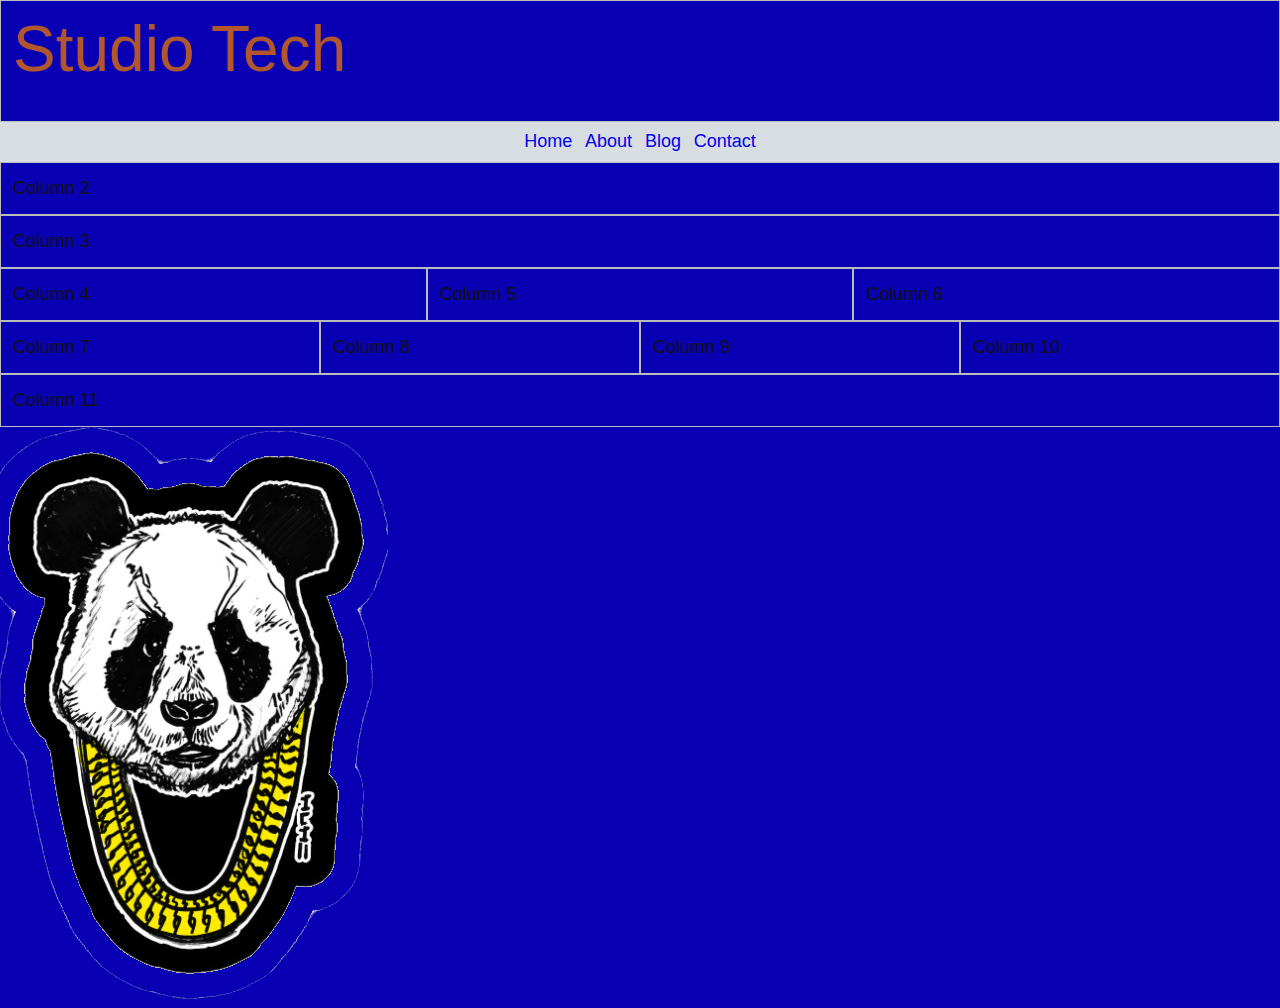
<file: index.html>
<!DOCTYPE html>

<html lang="en">
<head>
  <!-- metadata -->
  <meta charset="utf-8">
  <meta name="viewport" content="width=device-width, initial-scale=1">

  <!-- page title -->
  <title>Odin Template</title>

  <!-- styles -->
  <link rel="stylesheet" href="css/odin-0.10.4.css">
  <link rel="stylesheet" href="css/main.css">
</head>


<body class="show-gridlines">


  <!-- start making your grid here -->
  <header>
    <div class="row">
      <div class="col-xs-12">
        <h1>Studio Tech</h1>
      </div>
    </div>

    <nav class="navbar center-horizontal">
      <div class="navbar-menu">
        <ul>
          <li><a href="#">Home</a></li>
          <li><a href="#">About</a></li>
          <li><a href="#">Blog</a></li>
          <li><a href="#">Contact</a></li>
        </ul>
      </div>
    </nav>
  </header>

  <main>
    <div class="row">
      <div class="col-xs-12">Column 2</div>
    </div>

    <div class="row">
      <div class="col-xs-12">Column 3</div>
    </div>

    <div class="row">
      <div class="col-xs-12 col-lg-4">Column 4</div>
      <div class="col-xs-12 col-sm-6 col-lg-4">Column 5</div>
      <div class="col-xs-12 col-sm-6 col-lg-4">Column 6</div>
    </div>

    <div class="row">
      <div class="col-xs-12 col-sm-6 col-lg-3">Column 7</div>
      <div class="col-xs-12 col-sm-6 col-lg-3">Column 8</div>
      <div class="col-xs-12 col-sm-6 col-lg-3">Column 9</div>
      <div class="col-xs-12 col-sm-6 col-lg-3">Column 10</div>
    </div>
  </main>

  <footer>
    <div class="row">
      <div class="">Column 11</div>
    </div>
  </footer>

<img src="panda.png" alt="panda">

  <!-- include any javascript below this line -->


</body>
</html>
</file>
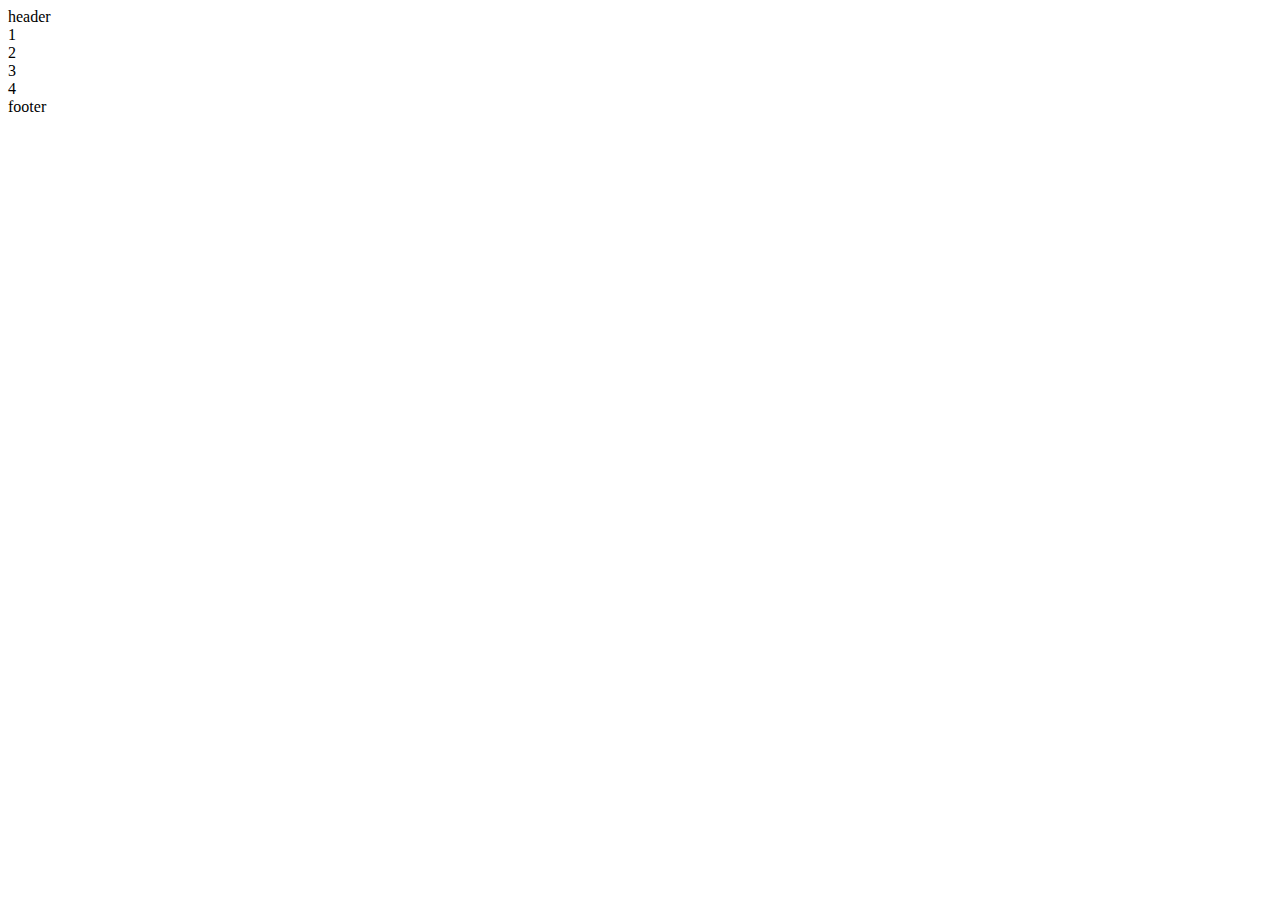
<file: grid/index.html>
<!DOCTYPE html>

<html>
<head>
  <title>Another Grid Layout</title>
</head>

<body>

  <div class="container">

    <header>header</header>
    <section>1</section>
    <section>2</section>
    <section>3</section>
    <section>4</section>
    <footer>footer</footer>

  </div>

</body>
</html>
</file>
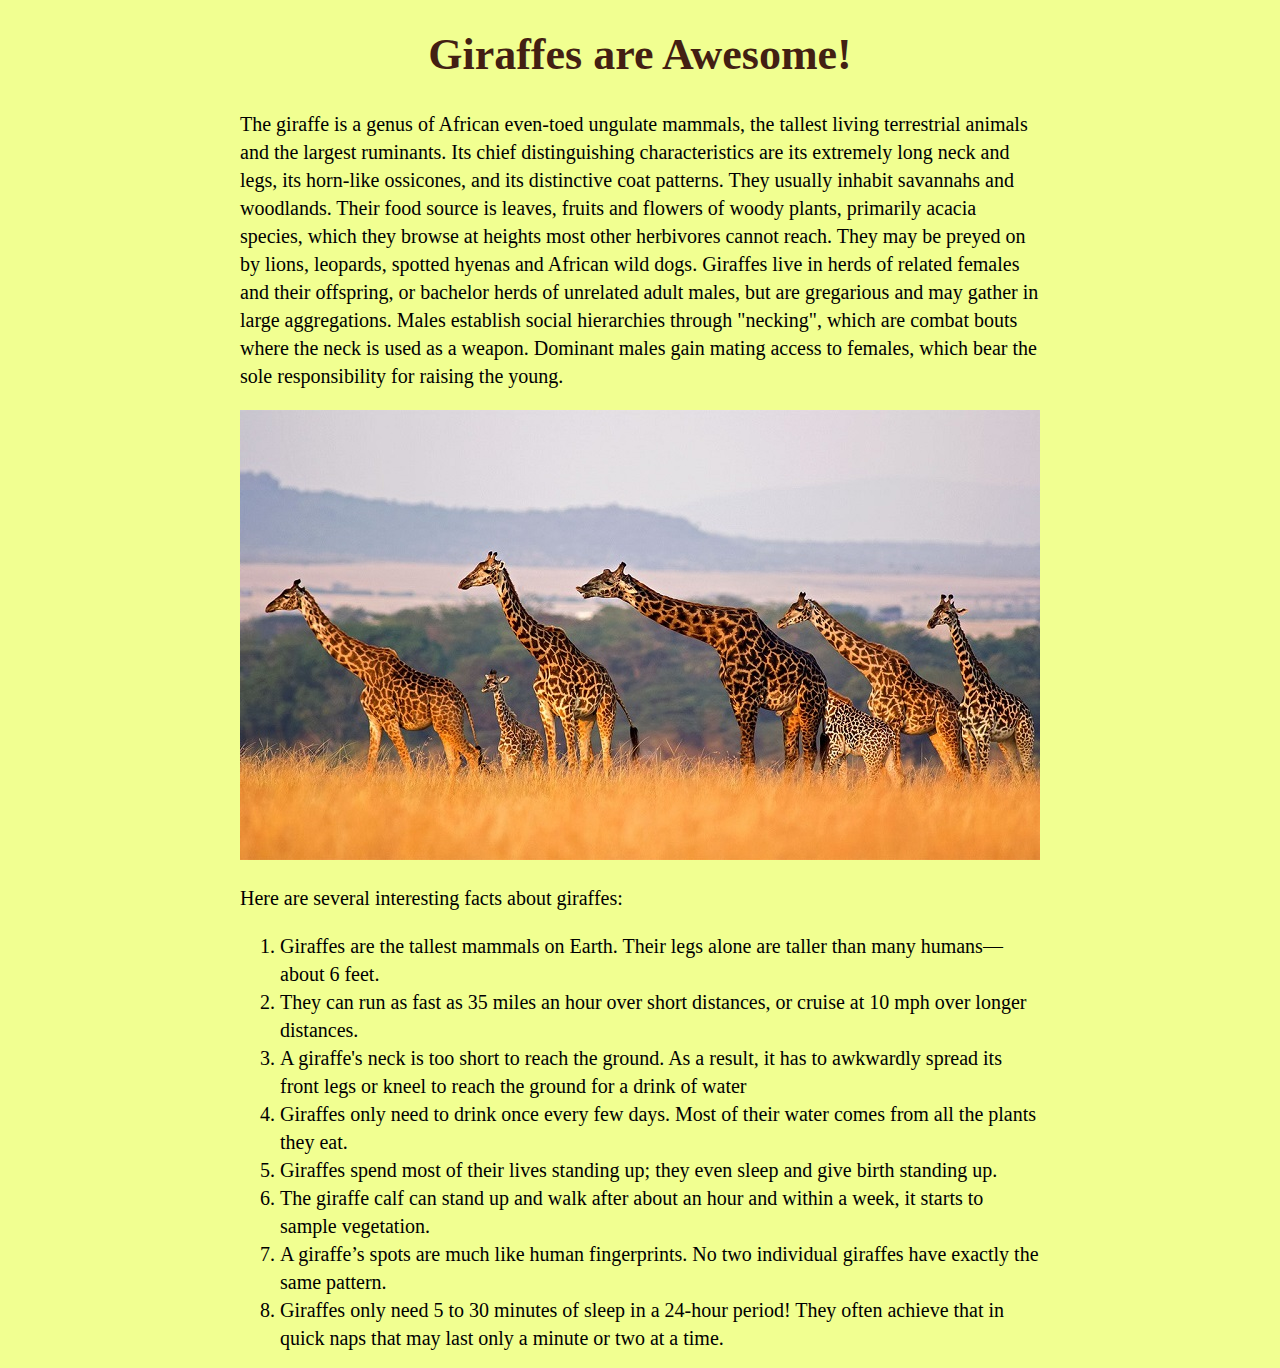
<file: giraffes/giraffe_facts.html>
<!DOCTYPE html>

<html>
<head>
  <link href="main.css" rel="stylesheet">
</head>

<body>

  <h1>Giraffes are Awesome!</h1>

  <p>The giraffe is a genus of African even-toed ungulate mammals, the tallest living terrestrial animals and the largest ruminants. Its chief distinguishing characteristics are its extremely long neck and legs, its horn-like ossicones, and its distinctive coat patterns. They usually inhabit savannahs and woodlands. Their food source is leaves, fruits and flowers of woody plants, primarily acacia species, which they browse at heights most other herbivores cannot reach. They may be preyed on by lions, leopards, spotted hyenas and African wild dogs. Giraffes live in herds of related females and their offspring, or bachelor herds of unrelated adult males, but are gregarious and may gather in large aggregations. Males establish social hierarchies through "necking", which are combat bouts where the neck is used as a weapon. Dominant males gain mating access to females, which bear the sole responsibility for raising the young.</p>

  <img src="img/herd.jpg" alt="A herd of giraffes">

  <p>Here are several interesting facts about giraffes:<p>

  <ol>
    <li>Giraffes are the tallest mammals on Earth. Their legs alone are taller than many humans—about 6 feet.</li>
    <li>They can run as fast as 35 miles an hour over short distances, or cruise at 10 mph over longer distances.</li>
    <li>A giraffe's neck is too short to reach the ground. As a result, it has to awkwardly spread its front legs or kneel to reach the ground for a drink of water</li>
    <li>Giraffes only need to drink once every few days. Most of their water comes from all the plants they eat.</li>
    <li>Giraffes spend most of their lives standing up; they even sleep and give birth standing up.</li>
    <li>The giraffe calf can stand up and walk after about an hour and within a week, it starts to sample vegetation.</li>
    <li>A giraffe’s spots are much like human fingerprints. No two individual giraffes have exactly the same pattern.</li>
    <li>Giraffes only need 5 to 30 minutes of sleep in a 24-hour period! They often achieve that in quick naps that may last only a minute or two at a time.</li>
  </ol>

</body>
</html>
</file>
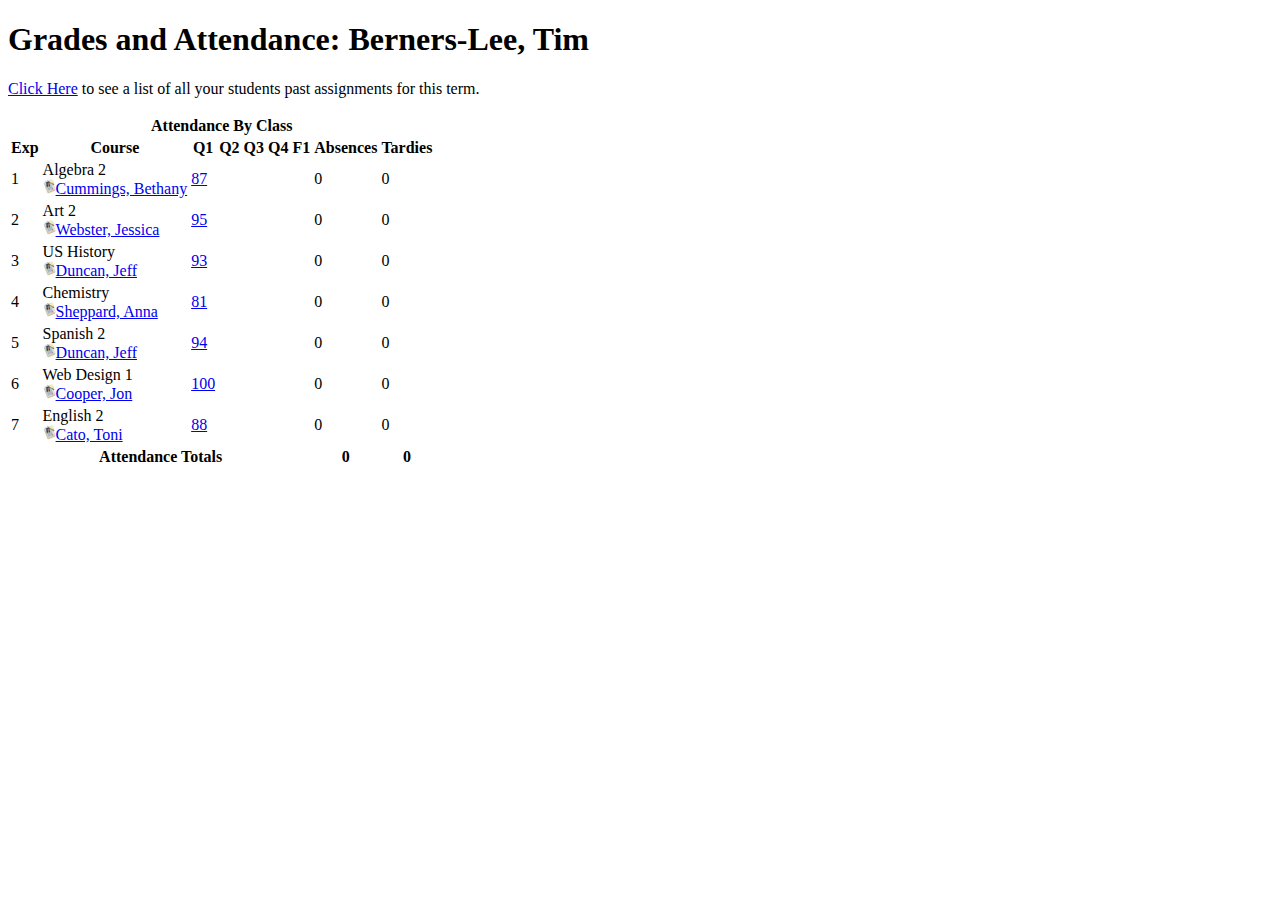
<file: powerschool/powerschool.html>
<!DOCTYPE html>

<html>
<head>
<title>Grades and Attendance</title>
</head>

<body>

<h1>Grades and Attendance: Berners-Lee, Tim</h1>

<p><a href="#">Click Here</a> to see a list of all your students past assignments for this term.</p>

<table>
<tr>
<th colspan="19">Attendance By Class</th>
</tr>

<tr>
<th class="sub">Exp</th>
<th class="sub">Course</th>
<th class="sub">Q1</th>
<th class="sub">Q2</th>
<th class="sub">Q3</th>
<th class="sub">Q4</th>
<th class="sub">F1</th>
<th class="sub">Absences</th>
<th class="sub">Tardies</th>
</tr>

<tr class="alt">
<td>1</td>
<td class="course">Algebra 2<br /><img class="thumb" src="photo_thumb.jpg" /><a href="#">Cummings, Bethany</a></td>
<td><a href="#">87</a></td>
<td></td>
<td></td>
<td></td>
<td></td>
<td>0</td>
<td>0</td>
</tr>

<tr>
<td>2</td>
<td class="course">Art 2<br /><img class="thumb" src="photo_thumb.jpg" /><a href="#">Webster, Jessica</a></td>
<td><a href="#">95</a></td>
<td></td>
<td></td>
<td></td>
<td></td>
<td>0</td>
<td>0</td>
</tr>

<tr>
<td>3</td>
<td class="course">US History<br /><img class="thumb" src="photo_thumb.jpg" /><a href="#">Duncan, Jeff</a></td>
<td><a href="#">93</a></td>
<td></td>
<td></td>
<td></td>
<td></td>
<td>0</td>
<td>0</td>
</tr>

<tr>
<td>4</td>
<td class="course">Chemistry<br /><img class="thumb" src="photo_thumb.jpg" /><a href="#">Sheppard, Anna</a></td>
<td><a href="#">81</a></td>
<td></td>
<td></td>
<td></td>
<td></td>
<td>0</td>
<td>0</td>
</tr>

<tr>
<td>5</td>
<td class="course">Spanish 2<br /><img class="thumb" src="photo_thumb.jpg" /><a href="#">Duncan, Jeff</a></td>
<td><a href="#">94</a></td>
<td></td>
<td></td>
<td></td>
<td></td>
<td>0</td>
<td>0</td>
</tr>
<tr>
<td>6</td>
<td class="course">Web Design 1<br /><img class="thumb" src="photo_thumb.jpg" /><a href="#">Cooper, Jon</a></td>
<td><a href="#">100</a></td>
<td></td>
<td></td>
<td></td>
<td></td>
<td>0</td>
<td>0</td>
</tr>

<tr>
<td>7</td>
<td class="course">English 2<br /><img class="thumb" src="photo_thumb.jpg" /><a href="#">Cato, Toni</a><a href="#"></a></td>
<td><a href="#">88</a></td>
<td></td>
<td></td>
<td></td>
<td></td>
<td>0</td>
<td>0</td>
</tr>

<tr>
<th class="align-right" colspan="7">Attendance Totals</th>
<th>0</th>
<th>0</th>
</tr>

</table>

</body>
</html>
</file>
<file: css/main.css>
/*** sectioning elements ***/

body {
  background-color: #0800b2;
}

header {

}

main {

}

footer {

}

nav {

}

section {

}

aside {

}


/**** content styles ***/

h1 {
color: #b2562e
}

h2 {

}

h3 {

}

h4 {

}

h5 {

}

h6 {

}

p {

}

blockquote {

}

ol {

}

ul {

}

li {

}

table {

}

tr {

}

th {

}

td {

}


/*** image styles ***/

img  {

}


/*** link styles ***/

a:link {

}

a:visited {

}

a:hover {

}

a:active {

}
</file>
<file: giraffes/main.css>
body {
  background-color: #F1FF91;
  margin-left: auto;
  margin-right: auto;
  max-width: 800px;
}

h1 {
  color: #431F13;
  font-family: "Joti One", cursive;
  font-size: 44px;
  text-align: center;
}

p, li {
  font-size: 20px;
  line-height: 1.4;
}

img {

}

a:link, a:visited {
  color: #D67601;
  text-decoration: none;
}

a:hover, a:active {
  text-decoration: underline;
}
</file>
<file: css/odin-0.10.4.css>
/*! odin-0.10.1.css | MIT License | https://github.com/joncoop/odin */
/* ==========================================================================
   Resets
   ========================================================================== */
/**
 * Set box-sizing to border-box for all elements.
 *
 * Technique from:
 * https://css-tricks.com/box-sizing/
 */
html, body {
  box-sizing: border-box;
  height: 100%;
}

*, *:before, *:after {
  box-sizing: inherit;
  /*  */
}

/**
 * Remove the margin on the body.
 */
body {
  margin: 0;
}

/* ==========================================================================
   The Grid
   ========================================================================== */
/**
 * The grid is based upon rows using flexbox.
 */
.row {
  display: flex;
  flex-direction: row;
  flex-wrap: wrap;
}

/**
 * Apply default stying to all elements in a row.
 *
 * This is a bit hackish. I'm assuming only columns will be direct decendants
 * of a row. This syntax just saves some typing.
 */
.row > * {
  padding: 12px;
  position: relative;
  width: 100%;
  /* why is this here? */
}

/**
 * Allow for gutters between columns to be adjusted.
 */
.row.gutter-default > * {
  padding: 12px;
}

.row.gutter-double > * {
  padding: 24px;
}

.row.gutter-none > * {
  padding: 0;
}

/**
 * Base column classes.
 */
.col-xs-1 {
  width: 8.333333%;
}

.col-xs-2 {
  width: 16.666666%;
}

.col-xs-3 {
  width: 25%;
}

.col-xs-4 {
  width: 33.333333%;
}

.col-xs-5 {
  width: 41.666666%;
}

.col-xs-6 {
  width: 50%;
}

.col-xs-7 {
  width: 58.333333%;
}

.col-xs-8 {
  width: 66.666666%;
}

.col-xs-9 {
  width: 75%;
}

.col-xs-10 {
  width: 83.333333%;
}

.col-xs-11 {
  width: 91.666666%;
}

.col-xs-12 {
  width: 100%;
}

/**
 * Responsive column classes for small viewports and up.
 */
@media (min-width: 480px) {
  .col-sm-1 {
    width: 8.333333%;
  }

  .col-sm-2 {
    width: 16.666666%;
  }

  .col-sm-3 {
    width: 25%;
  }

  .col-sm-4 {
    width: 33.333333%;
  }

  .col-sm-5 {
    width: 41.666666%;
  }

  .col-sm-6 {
    width: 50%;
  }

  .col-sm-7 {
    width: 58.333333%;
  }

  .col-sm-8 {
    width: 66.666666%;
  }

  .col-sm-9 {
    width: 75%;
  }

  .col-sm-10 {
    width: 83.333333%;
  }

  .col-sm-11 {
    width: 91.666666%;
  }

  .col-sm-12 {
    width: 100%;
  }
}
/**
 * Responsive column classes for medium viewports and up.
 */
@media (min-width: 720px) {
  .col-md-1 {
    width: 8.333333%;
  }

  .col-md-2 {
    width: 16.666666%;
  }

  .col-md-3 {
    width: 25%;
  }

  .col-md-4 {
    width: 33.333333%;
  }

  .col-md-5 {
    width: 41.666666%;
  }

  .col-md-6 {
    width: 50%;
  }

  .col-md-7 {
    width: 58.333333%;
  }

  .col-md-8 {
    width: 66.666666%;
  }

  .col-md-9 {
    width: 75%;
  }

  .col-md-10 {
    width: 83.333333%;
  }

  .col-md-11 {
    width: 91.666666%;
  }

  .col-md-12 {
    width: 100%;
  }
}
/**
 * Responsive column classes for large viewports and up.
 */
@media (min-width: 960px) {
  .col-lg-1 {
    width: 8.333333%;
  }

  .col-lg-2 {
    width: 16.666666%;
  }

  .col-lg-3 {
    width: 25%;
  }

  .col-lg-4 {
    width: 33.333333%;
  }

  .col-lg-5 {
    width: 41.666666%;
  }

  .col-lg-6 {
    width: 50%;
  }

  .col-lg-7 {
    width: 58.333333%;
  }

  .col-lg-8 {
    width: 66.666666%;
  }

  .col-lg-9 {
    width: 75%;
  }

  .col-lg-10 {
    width: 83.333333%;
  }

  .col-lg-11 {
    width: 91.666666%;
  }

  .col-lg-12 {
    width: 100%;
  }
}
/**
 * Reverse the order of columns within a row.
 */
.reverse {
  flex-direction: row-reverse;
  flex-wrap: wrap-reverse;
}

@media (max-width: 479px) {
  .reverse-xs {
    flex-direction: row-reverse;
    flex-wrap: wrap-reverse;
  }
}
@media (min-width: 480px) and (max-width: 719px) {
  .reverse-sm {
    flex-direction: row-reverse;
    flex-wrap: wrap-reverse;
  }
}
@media (min-width: 720px) and (max-width: 959px) {
  .reverse-md {
    flex-direction: row-reverse;
    flex-wrap: wrap-reverse;
  }
}
@media (min-width: 960px) {
  .reverse-lg {
    flex-direction: row-reverse;
    flex-wrap: wrap-reverse;
  }
}
/**
 * The .show-gridlines class can be applied to the body or any other element
 * that contains rows. Gridlines aren't intended to be applied to final layouts,
 * but they can be quite useful when creating the initial grid or debugging.
 */
.show-gridlines .row > * {
  border: 1px solid #bbb;
}

/* ==========================================================================
   Containers
   ========================================================================== */
/**
* Center container classes and give a little paddinn on the sides to keep
* content from touching the edge of small screens.
*/
.container-sm,
.container-md,
.container-lg,
.container-xl {
  margin: 0 auto;
  padding: 0 0.6rem;
}

/**
 * Fluid containers expand to the max-width if space is available. Otherwise,
 * they expand to the browser width.
 *
 * TODO: Create fixed-width responsive containers that snap to viewport
 *       breakpoints.
 */
.container-sm {
  max-width: 480px;
}

.container-md {
  max-width: 720px;
}

.container-lg {
  max-width: 960px;
}

.container-xl {
  max-width: 1200px;
}

/* ==========================================================================
   Navbar
   ========================================================================== */
.navbar {
  align-items: center;
  background-color: #d8dde2;
  display: flex;
  justify-content: space-between;
  padding: 0 0.4rem;
}

.navbar-menu {
  display: flex;
  position: relative;
  z-index: 998;
  /* make sure the menu stays in front of all other content */
}

.navbar-spread {
  display: block;
}

.navbar-spread .navbar-menu {
  display: block;
}

.navbar-spread .navbar-menu ul {
  display: flex;
  justify-content: space-around;
}

.navbar ul {
  display: flex;
  list-style: none;
  margin: 0;
  padding: 0;
}

.navbar li {
  padding: 0.4rem;
}

.navbar a:link,
.navbar a:visited {
  display: block;
  text-decoration: none;
}

.navbar a:hover,
.navbar a:active {
  text-decoration: underline;
}

.navbar-brand {
  color: #0f1113;
  font-size: 2.0rem;
  font-weight: 500;
  margin: 0 auto 0 0;
}

.menu-toggle {
  background-color: transparent;
  border: none;
  display: block;
  font-size: 1.0rem;
  /* http://stackoverflow.com/questions/29930933/absolute-positioned-item-in-a-flex-container-still-gets-considered-as-item-in-ie */
  margin: 0 0.2rem 0 auto;
  padding: 0.6rem 0;
}

.menu-dismiss {
  background-color: transparent;
  border: none;
  color: #3a444e;
  display: block;
  font-size: 24px;
  margin: 0.2rem;
  right: 0;
  padding: 0.2rem;
  position: absolute;
  top: 0;
  z-index: 999;
  /* make sure this is higher than the navbar-menu */
}

.navbar-slideout .navbar-menu,
.navbar-slideout-xs .navbar-menu,
.navbar-slideout-sm .navbar-menu,
.navbar-slideout-md .navbar-menu,
.navbar-slideout-lg .navbar-menu,
.navbar-slideout-xl .navbar-menu {
  background-color: #d8dde2;
  display: block;
  height: 100%;
  left: -280px;
  opacity: 0.96;
  overflow: auto;
  position: fixed;
  top: 0;
  transition: 0.4s;
  width: 280px;
}

.navbar-slideout .navbar-menu ul,
.navbar-slideout-xs .navbar-menu ul,
.navbar-slideout-sm .navbar-menu ul,
.navbar-slideout-md .navbar-menu ul,
.navbar-slideout-lg .navbar-menu ul,
.navbar-slideout-xl .navbar-menu ul {
  flex-direction: column;
}

.navbar-slideout .menu-shown,
.navbar-slideout-xs .menu-shown,
.navbar-slideout-sm .menu-shown,
.navbar-slideout-md .menu-shown,
.navbar-slideout-lg .menu-shown,
.navbar-slideout-xl .menu-shown {
  left: 0;
  transition: 0.4s;
}

@media (min-width: 480px) {
  .navbar-slideout-sm .navbar-menu {
    background-color: transparent;
    height: auto;
    overflow: auto;
    position: static;
    width: auto;
  }

  .navbar-slideout-sm .navbar-menu ul {
    flex-direction: row;
  }

  .navbar-slideout-sm .menu-dismiss,
  .navbar-slideout-sm .menu-toggle {
    display: none;
  }
}
@media (min-width: 720px) {
  .navbar-slideout-md .navbar-menu {
    background-color: transparent;
    height: auto;
    overflow: auto;
    position: static;
    width: auto;
  }

  .navbar-slideout-md .navbar-menu ul {
    flex-direction: row;
  }

  .navbar-slideout-md .menu-dismiss,
  .navbar-slideout-md .menu-toggle {
    display: none;
  }
}
@media (min-width: 960px) {
  .navbar-slideout-lg .navbar-menu {
    background-color: transparent;
    height: auto;
    overflow: auto;
    position: static;
    width: auto;
  }

  .navbar-slideout-lg .navbar-menu ul {
    flex-direction: row;
  }

  .navbar-slideout-lg .menu-dismiss,
  .navbar-slideout-lg .menu-toggle {
    display: none;
  }
}
/* ==========================================================================
   Positioning
   ========================================================================== */
/**
 * Utilities for horizontally and vertically centering elements.
 */
.center-vertical,
.center-horizontal,
.push-left,
.push-right {
  display: flex;
}

.center-vertical {
  align-items: center;
}

.center-horizontal {
  justify-content: center;
}

/**
 * Push element to the right or left edge of other elements.
 */
.push-left {
  justify-content: flex-start;
}

.push-right {
  justify-content: flex-end;
}

/**
 * Position elements in the corners of other elements.
 */
.upper-left,
.upper-right,
.lower-right,
.lower-left {
  position: absolute;
}

.upper-left,
.gutter-default .upper-left {
  top: 12px;
  left: 12px;
}

.gutter-double .upper-left {
  top: 24px;
  left: 24px;
}

.gutter-none .upper-left {
  top: 0;
  left: 0;
}

.upper-right,
.gutter-default .upper-right {
  top: 12px;
  right: 12px;
}

.gutter-double .upper-right {
  top: 24px;
  right: 24px;
}

.gutter-none .upper-right {
  top: 0;
  right: 0;
}

.lower-right,
.gutter-default .lower-right {
  bottom: 12px;
  right: 12px;
}

.gutter-double .lower-right {
  bottom: 24px;
  right: 24px;
}

.gutter-none .lower-right {
  bottom: 0;
  right: 0;
}

.lower-left,
.gutter-default .lower-left {
  bottom: 12px;
  left: 12px;
}

.gutter-double .lower-left {
  bottom: 24px;
  left: 24px;
}

.gutter-none .lower-left {
  bottom: 0;
  left: 0;
}

/**
 * Utility classes for quicly applying floats to elements.
 */
.right {
  float: right;
  margin-left: 1.2rem;
  margin-bottom: 1.2rem;
}

.left {
  float: left;
  margin-right: 1.2rem;
  margin-bottom: 1.2rem;
}

.clear {
  clear: both;
}

/**
 * Center inline elements such as images.
 */
.center {
  display: block;
  margin: 0 auto;
}

/**
 * Text alignment utilities.
 */
.text-left {
  text-align: left;
}

.text-right {
  text-align: right;
}

.text-center {
  text-align: center;
}

.text-justify {
  text-align: justify;
}

/* ==========================================================================
   Responsive Utilities
   ========================================================================== */
/**
 * Images, iframes, and video elements are responsive by default.
 *
 * TODO: Write classes that constrain responsive video and iframes to a fixed
 *       aspect ratio.
 */
img,
iframe,
video {
  max-width: 100%;
}

/**
 * Hide content based on viewport
 *
 * The .hidden-*-down classes hide the element when the viewport is at the given
 * breakpoint or smaller. For example, .hidden-sm-down hides an element on small,
 * and extra-small viewports.
 *
 * The .hidden-*-up classes hide the element when the viewport is at the given
 * breakpoint or wider.
 */
@media (max-width: 479px) {
  .hide-xs-down {
    display: none;
  }
}
@media (max-width: 719px) {
  .hide-sm-down {
    display: none;
  }
}
@media (max-width: 959px) {
  .hide-md-down {
    display: none;
  }
}
@media (min-width: 480px) {
  .hide-sm-up {
    display: none;
  }
}
@media (min-width: 720px) {
  .hide-md-up {
    display: none;
  }
}
@media (min-width: 960px) {
  .hide-lg-up {
    display: none;
  }
}
/* ==========================================================================
   Typography
   ========================================================================== */
/**
 * Apply default body styles.
 */
body {
  background-color: #fdfdfd;
  color: #111;
  font-family: "Helvetica Neue", Helvetica, Arial, sans-serif;
  font-size: 18px;
  font-weight: 400;
  line-height: 1.5;
}

/**
 * Apply default heading styles.
 */
h1,
h2,
h3,
h4,
h5,
h6 {
  color: #3a444e;
  font-weight: 500;
  margin-top: 0rem;
}

h1 {
  font-size: 4.0rem;
  line-height: 4.5rem;
  margin-bottom: 1.5rem;
}

h2 {
  font-size: 2.555rem;
  line-height: 3.25rem;
  margin-bottom: 1.75rem;
}

h3 {
  font-size: 2.0rem;
  line-height: 2.5rem;
  margin-bottom: 1.5rem;
}

h4 {
  font-size: 1.555rem;
  line-height: 2.0rem;
  margin-bottom: 1.0rem;
}

h5 {
  font-size: 1.333rem;
  line-height: 1.75rem;
  margin-bottom: 1.25rem;
}

h6 {
  font-size: 1.111rem;
  line-height: 1.75rem;
  margin-bottom: 1.25rem;
}

/**
 * Set vertical spacing for non-heading text elements.
 */
p,
ul,
ol,
pre,
table,
blockquote {
  margin-top: 0rem;
  margin-bottom: 1.5rem;
}

ul ul,
ol ol,
ul ol,
ol ul {
  margin-top: 0rem;
  margin-bottom: 0rem;
}

sub,
sup {
  line-height: 0;
  position: relative;
  vertical-align: baseline;
}

sup {
  top: -0.5em;
}

sub {
  bottom: -0.25em;
}

/**
 * Make sure list indentation is consistent with other spacing.
 */
ol,
ul {
  margin-left: 18.0045px;
  padding-left: 24px;
}

/**
 * Unstyled lists.
 */
ol.list-unstyled,
ul.list-unstyled {
  list-style: none;
  margin: 0;
  padding: 0;
}

/**
 * Style blockquotes and citations.
 */
blockquote {
  border-left: 6px solid #d8dde2;
  font-size: 1.333rem;
  line-height: 1.75rem;
  margin-left: 24px;
  padding-left: 12px;
}

blockquote p:last-of-type {
  margin-bottom: 0.5rem;
}

blockquote cite {
  color: #678;
  display: block;
  font-size: 1.0rem;
  font-style: italic;
}

blockquote cite::before {
  content: "\2014 ";
  margin-right: 0.4rem;
  white-space: pre;
}

/**
 * Make the weight of bold text relative to the base font-weight.
 *
 * In all likelihood this has no effect, but it might if a very light base
 * font-weight is used.
 */
b,
strong {
  font-weight: bolder;
}

/**
 * Make sure small text is rendered the same in all browsers.
 */
small {
  font-size: 80%;
}

/**
 * Set the highlight color.
 */
mark {
  background-color: #ff8;
}

/**
 * Get the code and code-like elements.
 */
code,
kbd,
samp {
  color: #678;
  font-family: monospace;
  font-size: 1.0em;
}

/**
 * Utilities for de-emphasizing text.
 */
.light {
  color: #678;
}

/* ==========================================================================
   Images
   ========================================================================== */
/**
 * Remove the border on linked images in IE.
 */
img {
  border-style: none;
}

/**
 * Helper classes allow for rounded and circle images.
 *
 * These image styles can be used on elements other than images.
 */
.rounded {
  border-radius: 0.4rem;
}

.circle {
  border-radius: 50%;
}

/* ==========================================================================
   Tables
   ========================================================================== */
/**
 * Just a little basic table styling. Nothing too fancy.
 */
table.table-basic {
  border-collapse: collapse;
  color: #0f1113;
}

table.table-basic caption {
  color: #0f1113;
  font-size: 1.333rem;
  font-weight: 500;
  padding: 0.4rem;
  text-align: center;
}

table.table-basic tfoot {
  color: #3a444e;
  font-size: 0.85rem;
  font-style: italic;
}

table.table-basic tbody tr {
  border-bottom: 1px solid #d8dde2;
}

table.table-basic td,
table.table-basic th {
  padding: 0.4rem 0.6rem;
}

table.table-basic th {
  border-bottom: 1px solid #678;
  border-top: 1px solid #678;
  color: #3a444e;
  font-weight: 500;
}

/**
 * Make tables responsive.
 *
 * Technique from:
 * http://allthingssmitty.com/2016/10/03/responsive-table-layout/
 */
table.table-stack {
  width: 100%;
}

table.table-stack thead {
  border: none;
  clip: rect(0 0 0 0);
  height: 1px;
  margin: -1px;
  overflow: hidden;
  padding: 0;
  position: absolute !important;
  width: 1px;
}

table.table-stack tbody tr {
  border: 1px solid #9eaab6;
  display: block;
  margin-bottom: 0.4rem;
  padding: 0.4rem;
}

table.table-stack td {
  display: block;
  text-align: right;
}

table.table-stack td:before {
  content: attr(aria-label);
  float: left;
  font-weight: 500;
  color: #3a444e;
}

table.table-stack tfoot td {
  display: block;
  text-align: left;
}

@media (max-width: 479px) {
  table.table-stack-xs {
    width: 100%;
  }

  table.table-stack-xs thead {
    border: none;
    clip: rect(0 0 0 0);
    height: 1px;
    margin: -1px;
    overflow: hidden;
    padding: 0;
    position: absolute !important;
    width: 1px;
  }

  table.table-stack-xs tbody tr {
    border: 1px solid #9eaab6;
    display: block;
    margin-bottom: 0.4rem;
    padding: 0.4rem;
  }

  table.table-stack-xs td {
    display: block;
    text-align: right;
  }

  table.table-stack-xs td:before {
    content: attr(aria-label);
    float: left;
    font-weight: 500;
    color: #3a444e;
  }

  table.table-stack-xs tfoot td {
    display: block;
    text-align: left;
  }
}
@media (max-width: 719px) {
  table.table-stack-sm {
    width: 100%;
  }

  table.table-stack-sm thead {
    border: none;
    clip: rect(0 0 0 0);
    height: 1px;
    margin: -1px;
    overflow: hidden;
    padding: 0;
    position: absolute !important;
    width: 1px;
  }

  table.table-stack-sm tbody tr {
    border: 1px solid #9eaab6;
    display: block;
    margin-bottom: 0.4rem;
    padding: 0.4rem;
  }

  table.table-stack-sm td {
    display: block;
    text-align: right;
  }

  table.table-stack-sm td:before {
    content: attr(aria-label);
    float: left;
    font-weight: 500;
    color: #3a444e;
  }

  table.table-stack-sm tfoot td {
    display: block;
    text-align: left;
  }
}
@media (max-width: 959px) {
  table.table-stack-md {
    width: 100%;
  }

  table.table-stack-md thead {
    border: none;
    clip: rect(0 0 0 0);
    height: 1px;
    margin: -1px;
    overflow: hidden;
    padding: 0;
    position: absolute !important;
    width: 1px;
  }

  table.table-stack-md tbody tr {
    border: 1px solid #9eaab6;
    display: block;
    margin-bottom: 0.4rem;
    padding: 0.4rem;
  }

  table.table-stack-md td {
    display: block;
    text-align: right;
  }

  table.table-stack-md td:before {
    content: attr(aria-label);
    float: left;
    font-weight: 500;
    color: #3a444e;
  }

  table.table-stack-md tfoot td {
    display: block;
    text-align: left;
  }
}
/**
 * Utility classes to shade table rows.
 */
table.shade-even-rows tbody tr:nth-child(even) {
  background-color: #d8dde2;
}

table.shade-odd-rows tbody tr:nth-child(odd) {
  background-color: #d8dde2;
}

/* ==========================================================================
   Buttons
   ========================================================================== */
.button-primary,
.button-secondary,
.button-info,
.button-success,
.button-warning,
.button-danger,
input[type="button"].button-primary,
input[type="button"].button-secondary,
input[type="button"].button-info,
input[type="button"].button-success,
input[type="button"].button-danger,
input[type="button"].button-warning,
input[type="submit"].button-primary,
input[type="submit"].button-secondary,
input[type="submit"].button-info,
input[type="submit"].button-success,
input[type="submit"].button-danger,
input[type="submit"].button-warning {
  border-radius: 3px;
  display: inline-block;
  font-family: "Helvetica Neue", Helvetica, Arial, sans-serif;
  font-size: 18px;
  line-height: 1.0;
  margin: 0.3rem 0;
  outline: 0;
  padding: 0.6rem;
  text-decoration: none;
  vertical-align: middle;
}

.button-primary:focus,
.button-secondary:focus,
.button-info:focus,
.button-success:focus,
.button-warning:focus,
.button-danger:focus,
input[type="button"].button-primary:focus,
input[type="button"].button-secondary:focus,
input[type="button"].button-info:focus,
input[type="button"].button-success:focus,
input[type="button"].button-danger:focus,
input[type="button"].button-warning:focus,
input[type="submit"].button-primary:focus,
input[type="submit"].button-secondary:focus,
input[type="submit"].button-info:focus,
input[type="submit"].button-success:focus,
input[type="submit"].button-danger:focus,
input[type="submit"].button-warning:focus {
  box-shadow: 0 0 6px #678;
}

.button-primary:disabled,
.button-secondary:disabled,
.button-info:disabled,
.button-success:disabled,
.button-warning:disabled,
.button-danger:disabled,
input[type="button"]:disabled,
input[type="submit"]:disabled {
  color: #f2f2f2;
  cursor: not-allowed;
}

.button-primary,
.button-info,
.button-success,
.button-warning,
.button-danger {
  border: none;
  color: #FFF;
}

.button-primary {
  background-color: #678;
}

.button-primary:hover {
  background-color: #5b6a79;
}

.button-primary:disabled {
  background-color: #9eaab6;
}

.button-secondary {
  background-color: #FFF;
  border: 1px solid #9eaab6;
  color: #3a444e;
}

.button-secondary:hover {
  background-color: #f2f2f2;
}

.button-secondary:disabled {
  background-color: #FFF;
  color: #9eaab6;
}

.button-info {
  background-color: #5be;
}

.button-info:hover {
  background-color: #3eb2ec;
}

.button-info:disabled {
  background-color: #b2e0f7;
}

.button-success {
  background-color: #2c5;
}

.button-success:hover {
  background-color: #1eb64c;
}

.button-success:disabled {
  background-color: #6de792;
}

.button-warning {
  background-color: #d82;
}

.button-warning:hover {
  background-color: #c77a1f;
}

.button-warning:disabled {
  background-color: #ebb87a;
}

.button-danger {
  background-color: #c00;
}

.button-danger:hover {
  background-color: #b30000;
}

.button-danger:disabled {
  background-color: #ff6666;
}

.button-sm {
  font-size: 0.8rem;
  padding: 0.2rem;
}

.button-lg {
  font-size: 2.0rem;
  padding: 0.8rem;
}

/* ==========================================================================
   Forms
   ========================================================================== */
/**
 * Basic form styling.
 *
 * Nothing fancy here. Mostly just making sure styling is consistent across
 * browsers.
 */
.form-basic input,
.form-basic select,
.form-basic textarea {
  background-color: #FFF;
  border: 1px solid #9eaab6;
  color: #0f1113;
  display: inline-block;
  margin: 0.3rem 0;
  padding: 0.2rem;
  vertical-align: middle;
}

.form-basic input[type="checkbox"],
.form-basic input[type="radio"] {
  background-color: transparent;
  margin: 0.3rem 0.3rem 0.3rem 0;
  padding: 0;
}

.form-basic textarea {
  min-height: 6.0rem;
  resize: vertical;
  vertical-align: top;
}

.form-basic input:focus,
.form-basic select:focus,
.form-basic textarea:focus {
  box-shadow: 0 0 6px #678;
  outline: 0;
}

.form-basic input[type="radio"]:focus,
.form-basic input[type="checkbox"]:focus {
  outline: 1px solid #9eaab6;
}

.form-basic input[disabled],
.form-basic select[disabled],
.form-basic textarea[disabled] {
  cursor: not-allowed;
  background-color: #d8dde2;
}

.form-basic input[readonly],
.form-basic select[readonly],
.form-basic textarea[readonly] {
  cursor: not-allowed;
  background-color: #d8dde2;
}

.form-basic input:focus:invalid,
.form-basic textarea:focus:invalid,
.form-basic select:focus:invalid {
  border-color: #a00;
  color: #a00;
}

.form-basic input[type="file"]:focus:invalid:focus {
  outline-color: #a00;
}

.form-basic label {
  margin: 0.3rem 0.3rem 0.3rem 0;
}

.form-basic fieldset {
  border: 0;
  margin: 0;
  padding: 0;
}

.form-basic legend {
  border-bottom: 1px solid #9eaab6;
  color: #3a444e;
  display: block;
  font-weight: 500;
  padding: 0.4em 0;
  margin-bottom: 0.4em;
  width: 100%;
}

/**
 * Wide form elements expand to 100% of their container width.
 */
.form-wide input,
.form-wide select,
.form-wide textarea,
.form-wide label {
  display: block;
  width: 100%;
}

.form-wide input[type="checkbox"],
.form-wide input[type="radio"] {
  width: auto;
}

/**
 * Forcing form elemnts to block can make nice stacked forms.
 */
.form-stack input,
.form-stack select,
.form-stack textarea,
.form-stack label {
  display: block;
}

.form-stack input[type="checkbox"],
.form-stack input[type="radio"] {
  display: inline-block;
}

.form-stack input,
.form-stack select,
.form-stack textarea {
  margin-bottom: 0.8rem;
}

/**
 * Utility for giving additional instructions for form fields.
 */
.form-hint {
  color: #678;
  font-size: 0.8rem;
  font-style: italic;
}

/* ==========================================================================
   Callouts
   ========================================================================== */
/**
 * General callout structure. This class should not be used.
 */
.callout, .callout-default, .callout-primary, .callout-info, .callout-success, .callout-warning, .callout-danger {
  border-radius: 0.4rem;
  color: #0f1113;
  padding: 0.8rem;
  margin-bottom: 1.5rem;
}

/**
 * Various callout styles.
 */
.callout-default {
  background-color: #FFF;
  border: 1px solid #9eaab6;
}

.callout-primary {
  background-color: #bbc4cc;
  border-color: #9eaab6;
}

.callout-info {
  background-color: #b2e0f7;
  border-color: #83cef3;
}

.callout-success {
  background-color: #83eaa2;
  border-color: #57e381;
}

.callout-warning {
  border-color: #e7ac64;
  background-color: #eec491;
}

.callout-danger {
  background-color: #ff8080;
  border-color: #ff4d4d;
}

/* All heading levels in callouts are styled the same. */
.callout-default h1,
.callout-default h2,
.callout-default h3,
.callout-default h4,
.callout-default h5,
.callout-default h6,
.callout-primary h1,
.callout-primary h2,
.callout-primary h3,
.callout-primary h4,
.callout-primary h5,
.callout-primary h6,
.callout-success h1,
.callout-success h2,
.callout-success h3,
.callout-success h4,
.callout-success h5,
.callout-success h6,
.callout-info h1,
.callout-info h2,
.callout-info h3,
.callout-info h4,
.callout-info h5,
.callout-info h6,
.callout-warning h1,
.callout-warning h2,
.callout-warning h3,
.callout-warning h4,
.callout-warning h5,
.callout-warning h6,
.callout-danger h1,
.callout-danger h2,
.callout-danger h3,
.callout-danger h4,
.callout-danger h5,
.callout-danger h6 {
  color: #3a444e;
  font-size: 1.555rem;
  font-weight: 700;
  margin-bottom: 0.8rem;
}

/* Tighten up callout paragraph spacing. */
.callout-default p,
.callout-primary p,
.callout-info p,
.callout-success p,
.callout-warning p,
.callout-danger p {
  margin-bottom: 0.8rem;
}

.callout-default p:last-child,
.callout-primary p:last-child,
.callout-info p:last-child,
.callout-success p:last-child,
.callout-warning p:last-child,
.callout-danger p:last-child {
  margin-bottom: 0;
}
</file>
